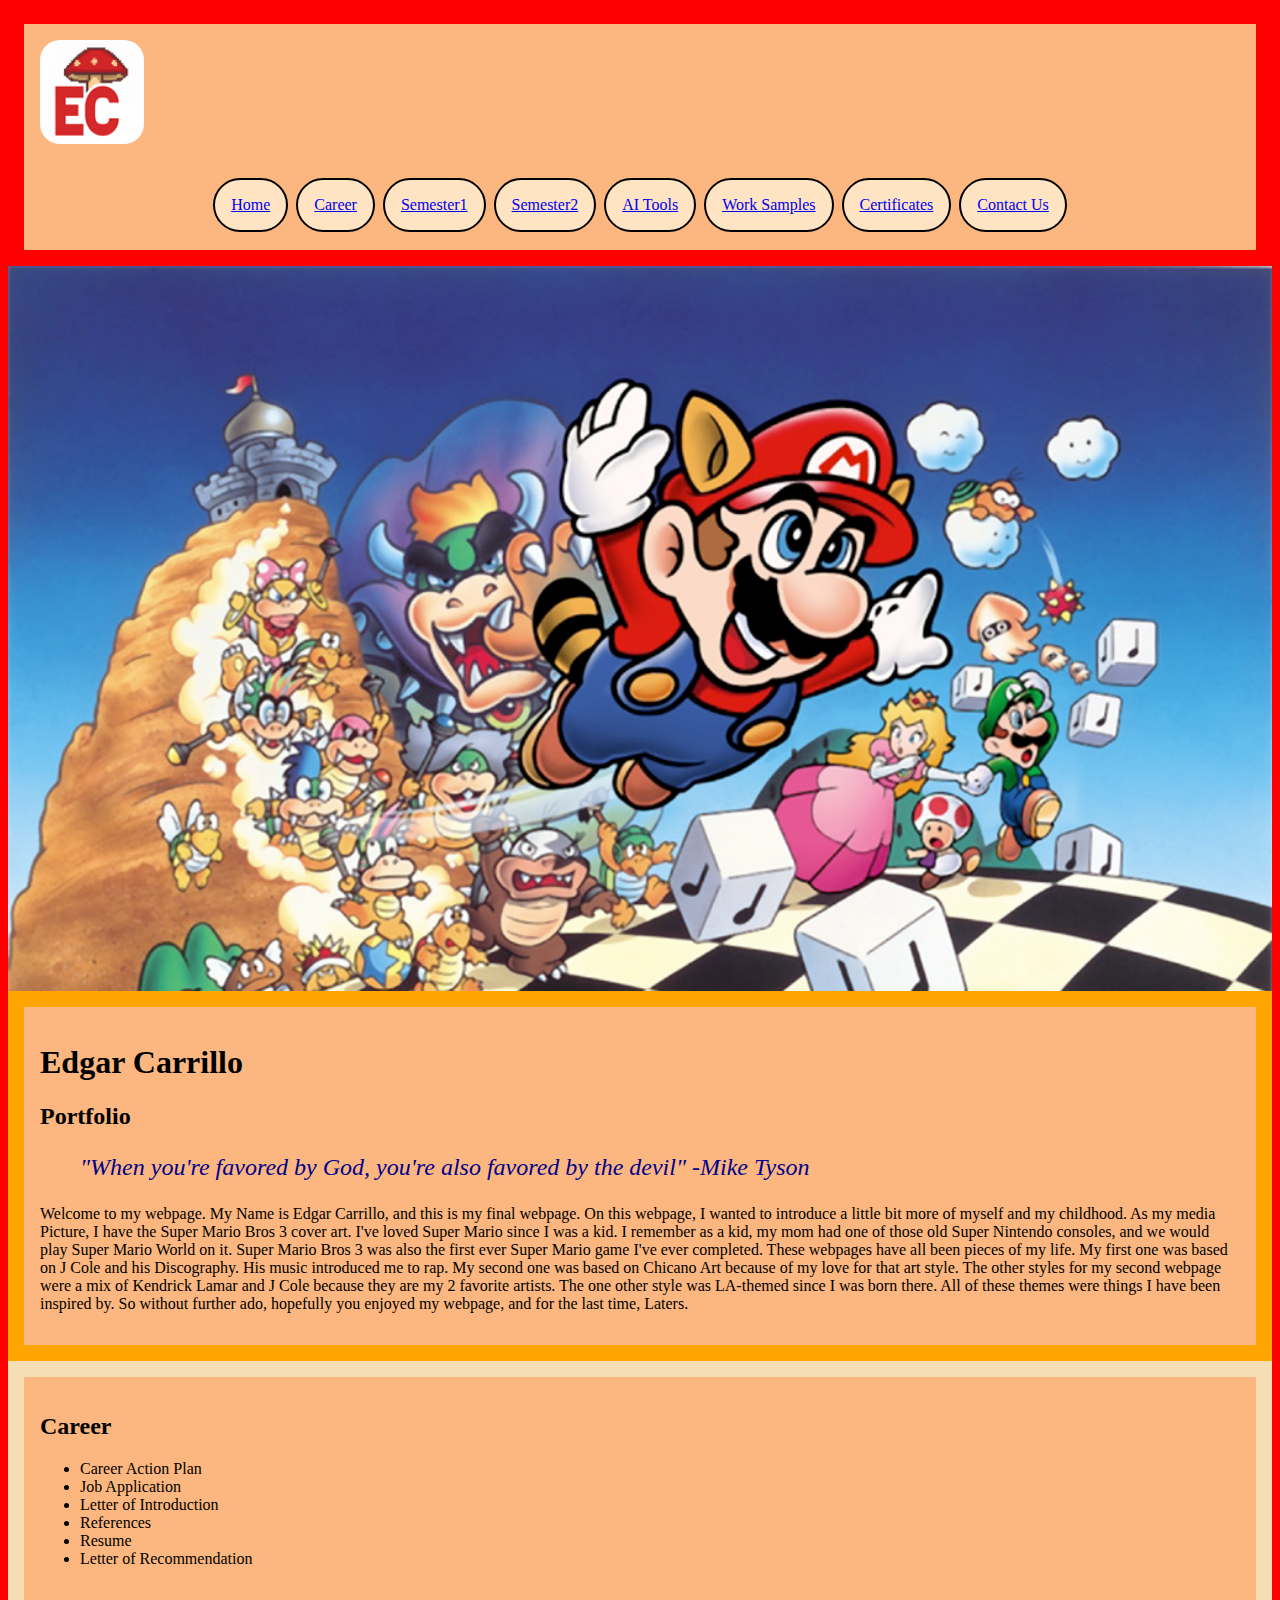
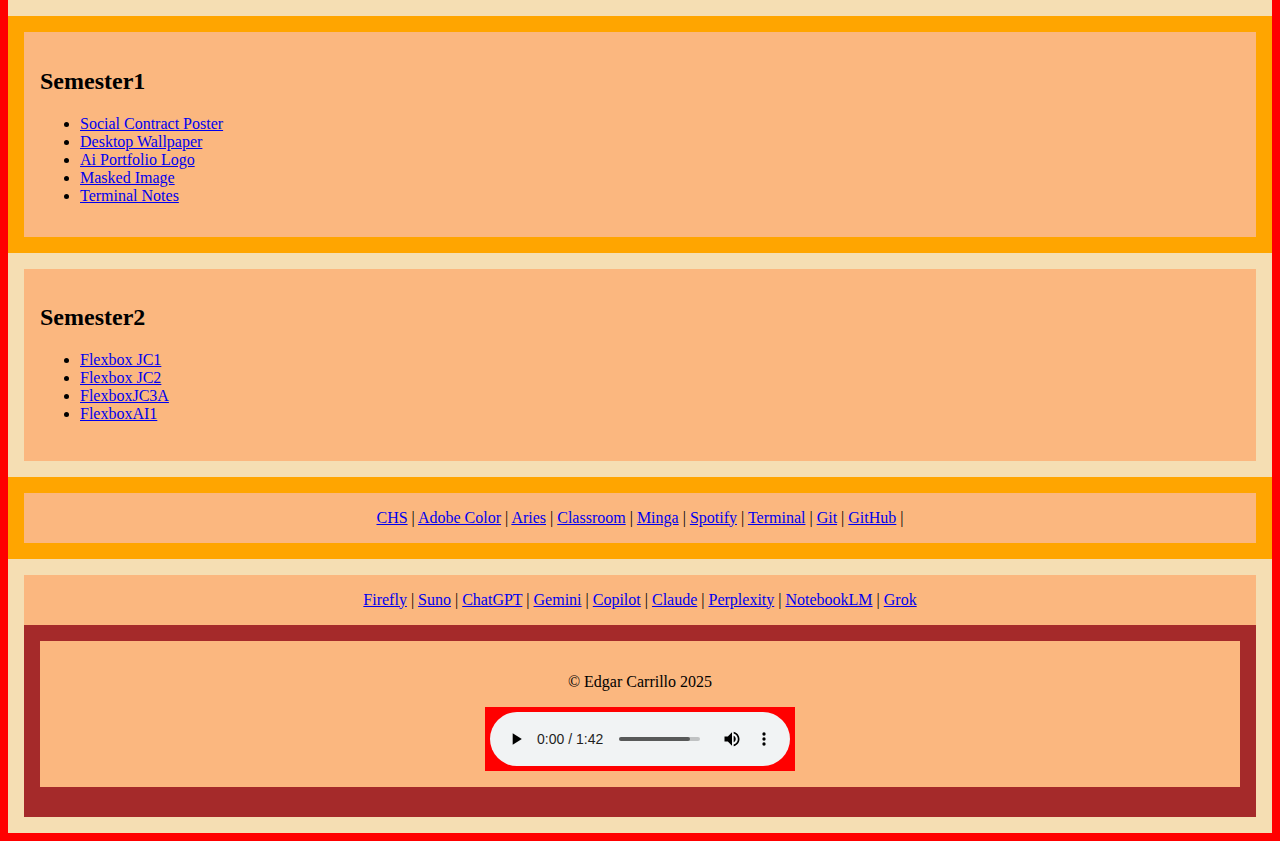
<file: index.html>
<!DOCTYPE html>
<html lang="en">
  <head>
    <meta charset="UTF-8" />
    <meta name="viewport" content="width=device-width, initial-scale=1.0" />
    <title>Edgar Carrillo - Portfolio</title>

    <link rel="stylesheet" href="styles.css" />
  </head>

  <body>
    <!-- Begin Header -->
    <header id="pageheader">
      <div class="container">
        <div id="logo"></div>
        <nav id="topnav">

<ul>

            <li>
              <a href="index.html">Home</a></li>
            <li>
              <a href="#career">Career</a></li>
            <li>
              <a href="#semester1">Semester1</a></li>
            <li>
              <a href="#semester2">Semester2</a></li>
            <li>
              <a href="#aifooter">AI Tools</a></li>
            <li>
              <a href="worksamples.html">Work Samples</a></li>
            <li>
              <a href="certificates.html">Certificates</a></li>
            <li><a href="contactus.html">Contact Us</a></li>
</ul>
        </nav>
      </div>
    </header>
    <!-- End Header -->

    <!-- Begin Media -->
    <section id="media"></section>
    <!-- End Media -->
    
    
    <!-- Begin PageContent -->
    <main id="pagecontent">
      <div class="container">
        <h1>Edgar Carrillo</h1>
        <h2>Portfolio</h2>
						<blockquote>
            "When you're favored by God, you're also favored by the devil" -Mike Tyson </blockquote>
        <p>
          Welcome to my webpage. My Name is Edgar Carrillo, and this is my final webpage. On this webpage, I wanted to introduce a little bit more of myself and my childhood. As my media Picture, I have the Super Mario Bros 3 cover art. I've loved Super Mario since I was a kid. I remember as a kid, my mom had one of those old Super Nintendo consoles, and we would play Super Mario World on it. Super Mario Bros 3 was also the first ever Super Mario game I've ever completed. These webpages have all been pieces of my life. My first one was based on J Cole and his Discography. His music introduced me to rap. My second one was based on Chicano Art because of my love for that art style. The other styles for my second webpage were a mix of Kendrick Lamar and J Cole because they are my 2 favorite artists. The one other style was LA-themed since I was born there. All of these themes were things I have been inspired by. So without further ado, hopefully you enjoyed my webpage, and for the last time, Laters.
</p>
        </div>
      </main>
      <!-- End PageContent -->
      <!-- Begin Career -->
      <section id="career">
        <div class="container">
          <h2>Career</h2>
          <ul>
            <li>Career Action Plan</li>
            <li>Job Application</li>
            <li>Letter of Introduction</li>
            <li>References</li>
            <li>Resume</li>
            <li>Letter of Recommendation</li>
          </ul>
        </div>
      </section>
      <!-- End Career -->
      
    <!-- Begin Semester1 -->
    <section id="semester1">
        <div class="container">
          <h2>Semester1</h2>
          <ul>
            <li><a href="Poster/posterPer4.png">Social Contract Poster</a></li>
            <li><a href="Poster/Background.png">Desktop Wallpaper</a></li>
            <li><a href="Images/logo.png">Ai Portfolio Logo</a></li>
            <li><a href="DEMOS/Masking/Masking assignment.png">Masked Image</a></li>
            <li><a href="https://docs.google.com/document/d/17WVEgwJ2CWo4AeIzqyL0JaqBMtwGIcEZHEkVTnuLhGk/edit?tab=t.0#heading=h.1zlaxgx587tq">Terminal Notes</a></li>
          </ul>
        </div>
      </div>
    </section>
    <!-- End Semester1 -->

    <!-- Begin Semester2 -->     
    <section id="semester2">
      <div class="container">
        <h2>Semester2</h2>
        <ul>
          <li><a href="Demos/Flexbox001/flexbox_justify_content.html">Flexbox JC1</a></li>
          <li><a href="Demos/Flexbox001/flexbox_justify_content_application.html">Flexbox JC2</a></li>
          <li><a href="Demos/FlexboxJC3A/FlexboxJC3A.html">FlexboxJC3A</a></li>
          <li><a href="Demos/Flexbox004/FlexboxAlignItemsLiveDemo/flexbox_align_items_live_demo.html">FlexboxAI1</a></li>
        </ul>
      </div>
    </section>
    <!-- End Semester2 -->

    <!-- Begin PageFooter -->
    <section id="pagefooter">
      <div class="container">
        <nav>
          <a href="https://chs.chusd.org/">CHS</a> |
          <a href="https://color.adobe.com/create/color-wheel">Adobe Color</a> |
          <a href="https://coalingahuron.aeries.net/student/LoginParent.aspx">Aries</a> |
          <a href="https://classroom.google.com">Classroom</a> |
          <a href="https://app.minga.io/home">Minga</a> |
          <a href="https://open.spotify.com">Spotify</a> |
          <a href="Semester1/Edgar Carrillo - The Terminal Notes.pdf">Terminal</a> |
          <a href="GitAndGitHub/git.html">Git</a> |
          <a href="https://github.com/">GitHub</a> |

        </nav>
      </div>
    </section>
    <!-- End PageFooter -->

    <!-- Begin AI Footer -->
    <section id="aifooter">
      <div class="container">
        <nav> 
          <a href="https://www.adobe.com/products/firefly.html">Firefly</a> |
          <a href="https://suno.com/">Suno</a> |
          <a href="https://chatgpt.com/">ChatGPT</a> |
          <a href="https://gemini.google.com/">Gemini</a> |
          <a href="https://copilot.microsoft.com/">Copilot</a> |
          <a href="https://claude.ai/login?returnTo=%2F%3F">Claude</a> | 
          <a href="https://www.perplexity.ai/">Perplexity</a> |
          <a href="https://notebooklm.google/">NotebookLM</a> |
          <a href="https://grok.com/">Grok</a>
        </nav>
      </div>
    <!-- End AI Footer -->
    
    <!-- Begin SubFooter -->
    <section id="subfooter">
      <div class="container">
        <p>&copy; Edgar Carrillo 2025</p>
        <audio src="Audio/Coding in 308.mp3" controls loop></audio>
      </div>
    </section>
    <!-- End SubFooter -->
  </body>
</html>
</file>
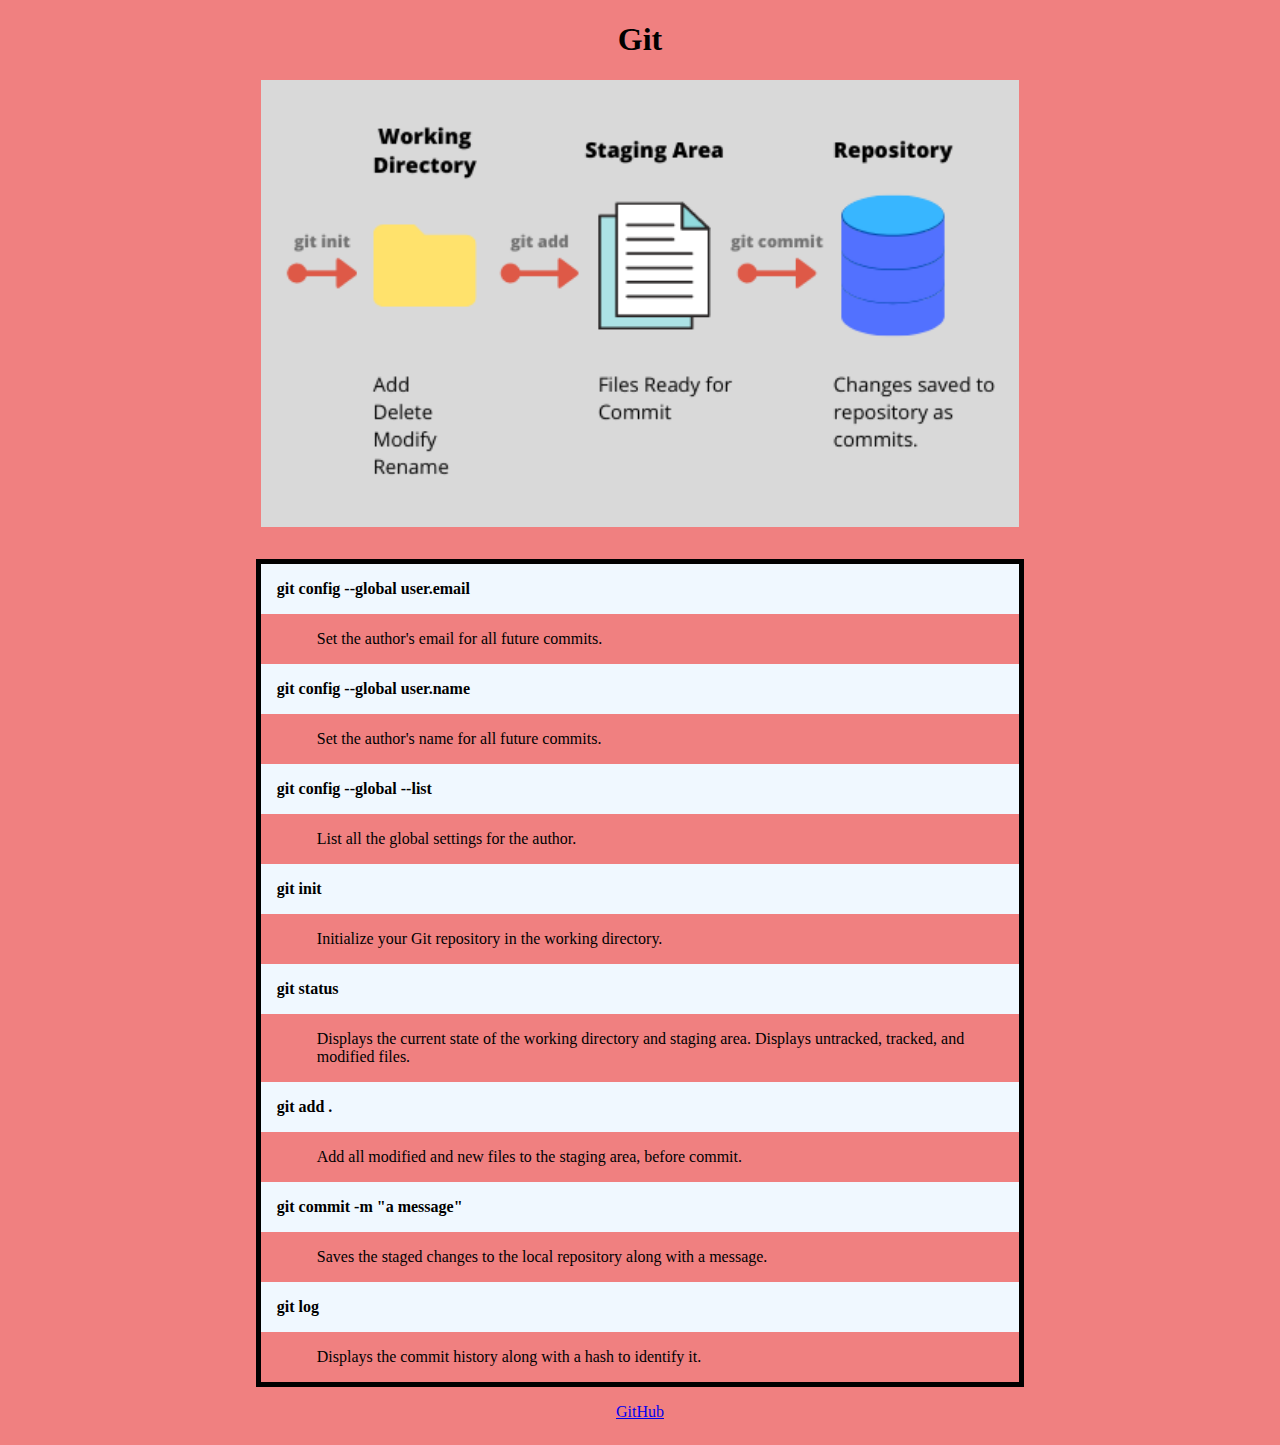
<file: GitAndGitHub/git.html>
<!DOCTYPE html>
<html lang="en">
  <head>
    <meta charset="UTF-8" />
    <meta name="viewport" content="width=device-width, initial-scale=1.0" />
    <title>Git Introduction</title>
    <link rel="stylesheet" href="styles.css" />
  </head>

  <body>
    <h1>Git</h1>

    <img src="Images/gitcomponents.png" alt="Git Components" />

    <dl>
      <dt>git config --global user.email</dt>
      <dd>Set the author's email for all future commits.</dd>

      <dt>git config --global user.name</dt>
      <dd>Set the author's name for all future commits.</dd>

      <dt>git config --global --list</dt>
      <dd>List all the global settings for the author.</dd>

      <dt>git init</dt>
      <dd>Initialize your Git repository in the working directory.</dd>

      <dt>git status</dt>
      <dd>
        Displays the current state of the working directory and staging area.
        Displays untracked, tracked, and modified files.
      </dd>

      <dt>git add .</dt>
      <dd>
        Add all modified and new files to the staging area, before commit.
      </dd>

      <dt>git commit -m "a message"</dt>
      <dd>
        Saves the staged changes to the local repository along with a message.
      </dd>

      <dt>git log</dt>
      <dd>Displays the commit history along with a hash to identify it.</dd>
    </dl>

    <a href="github.html">GitHub</a>
  </body>
</html>
</file>
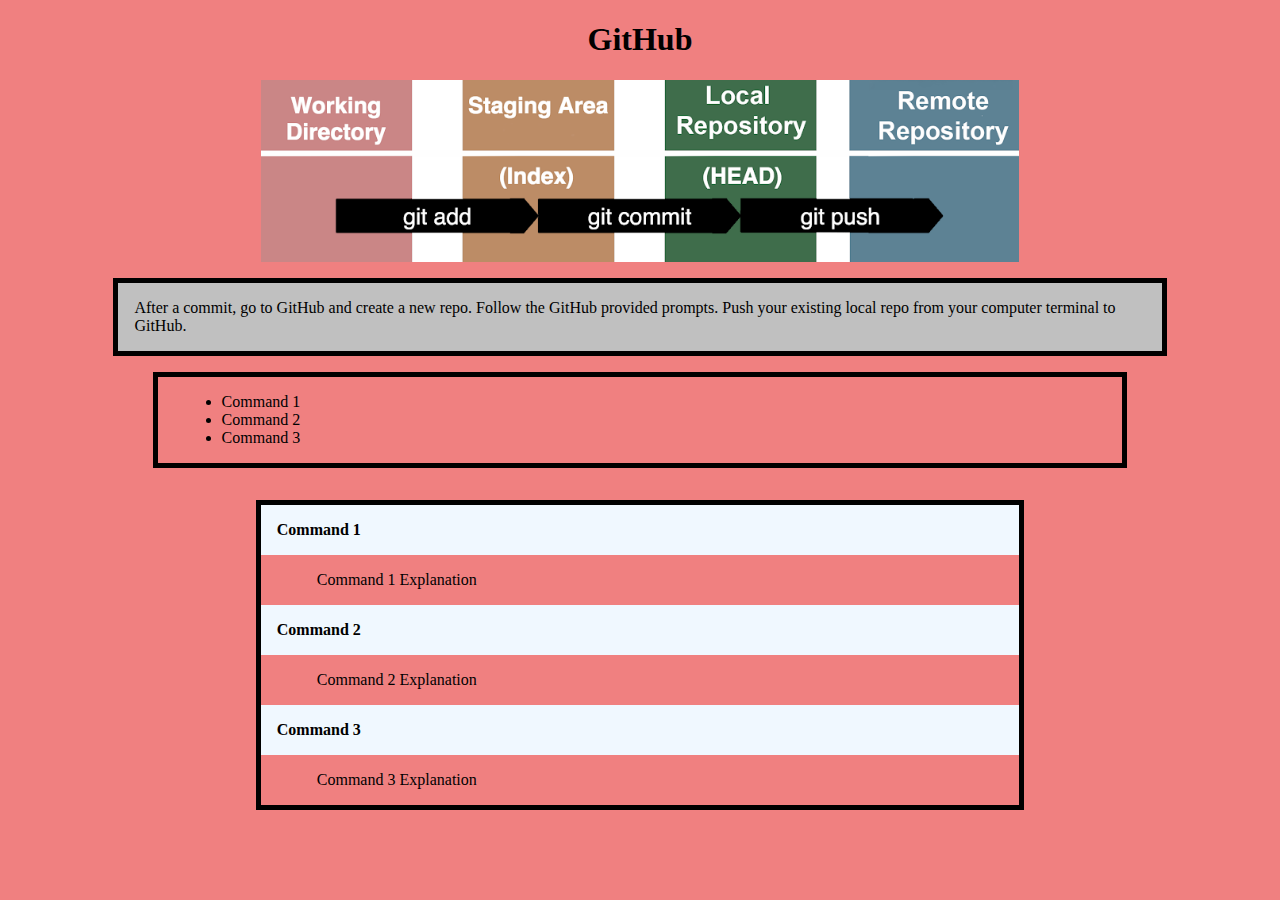
<file: GitAndGitHub/github.html>
<!DOCTYPE html>
<html lang="en">
  <head>
    <meta charset="UTF-8" />
    <meta name="viewport" content="width=device-width, initial-scale=1.0" />
    <title>GitHub</title>
    <link rel="stylesheet" href="styles.css" />
  </head>

  <body>
    <h1>GitHub</h1>
    <img src="Images/gitlocalremoteworkflow.png" alt="GitHub" />

    <p>
      After a commit, go to GitHub and create a new repo. Follow the GitHub
      provided prompts. Push your existing local repo from your computer
      terminal to GitHub.
    </p>

    <ul>
      <li>Command 1</li>
      <li>Command 2</li>
      <li>Command 3</li>
    </ul>

    <dl>
      <dt>Command 1</dt>
      <dd>Command 1 Explanation</dd>
      <dt>Command 2</dt>
      <dd>Command 2 Explanation</dd>
      <dt>Command 3</dt>
      <dd>Command 3 Explanation</dd>
    </dl>
  </body>
</html>
</file>
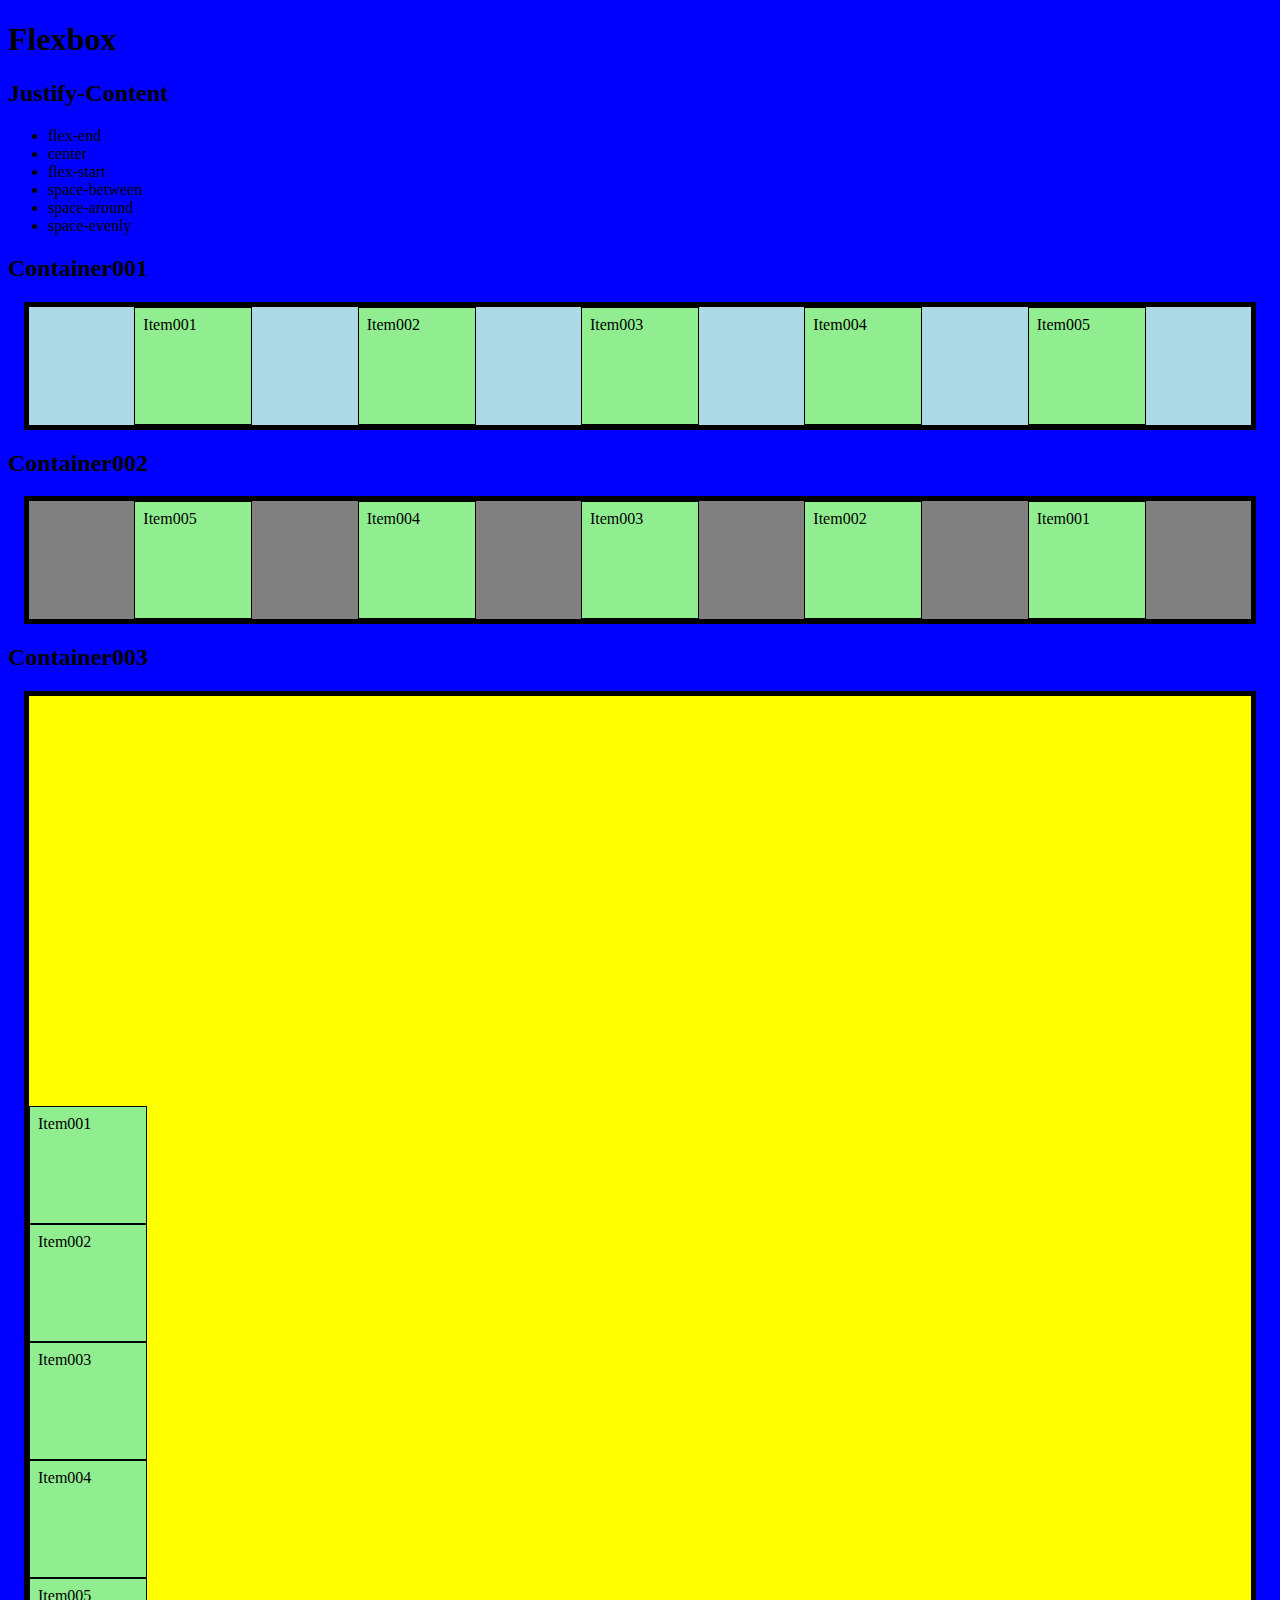
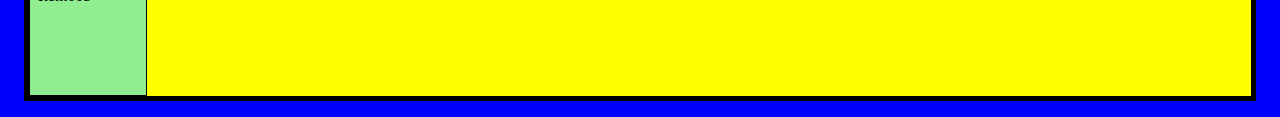
<file: DEMOS/Flexbox001/flexbox_justify_content.html>
<!DOCTYPE html>
<html lang="en">
  <head>
    <meta charset="UTF-8" />
    <meta name="viewport" content="width=device-width, initial-scale=1.0" />
    <title>Flexbox Justify-Content</title>

    <style>
      body {
        background-color: blue;
      }
      #container001 {
        border: 5px solid black;
        background-color: lightblue;
        margin: 1rem;
        display: flex;
        justify-content: flex-end;
        justify-content: center;
        justify-content: flex-start;
        justify-content: space-between;
        justify-content: space-around;
        justify-content: space-evenly;
      }
      #container002 {
        border: 5px solid black;
        background-color: gray;
        margin: 1rem;
        display: flex;
        flex-direction: row-reverse;
        justify-content: space-evenly;
      }
      #container003 {
        border: 5px solid black;
        background-color: yellow;
        margin: 1rem;
        height: 1000px;
        flex-direction: column;
        display: flex;
        justify-content: space-evenly;
        justify-content: flex-end;
      }
      .box {
        border: 1px solid black;
        background-color: lightgreen;
        width: 100px;
        height: 100px;
        padding: 0.5rem;
      }
    </style>
  </head>

  <body>
    <h1>Flexbox</h1>
    <h2>Justify-Content</h2>
    <ul>
      <li>flex-end</li>
      <li>center</li>
      <li>flex-start</li>
      <li>space-between</li>
      <li>space-around</li>
      <li>space-evenly</li>
    </ul>

    <h2>Container001</h2>
    <div id="container001">
      <div class="box">Item001</div>
      <div class="box">Item002</div>
      <div class="box">Item003</div>
      <div class="box">Item004</div>
      <div class="box">Item005</div>
    </div>
    <h2>Container002</h2>
    <div id="container002">
      <div class="box">Item001</div>
      <div class="box">Item002</div>
      <div class="box">Item003</div>
      <div class="box">Item004</div>
      <div class="box">Item005</div>
    </div>
    <h2>Container003</h2>
    <div id="container003">
      <div class="box">Item001</div>
      <div class="box">Item002</div>
      <div class="box">Item003</div>
      <div class="box">Item004</div>
      <div class="box">Item005</div>
    </div>
  </body>
</html>
</file>
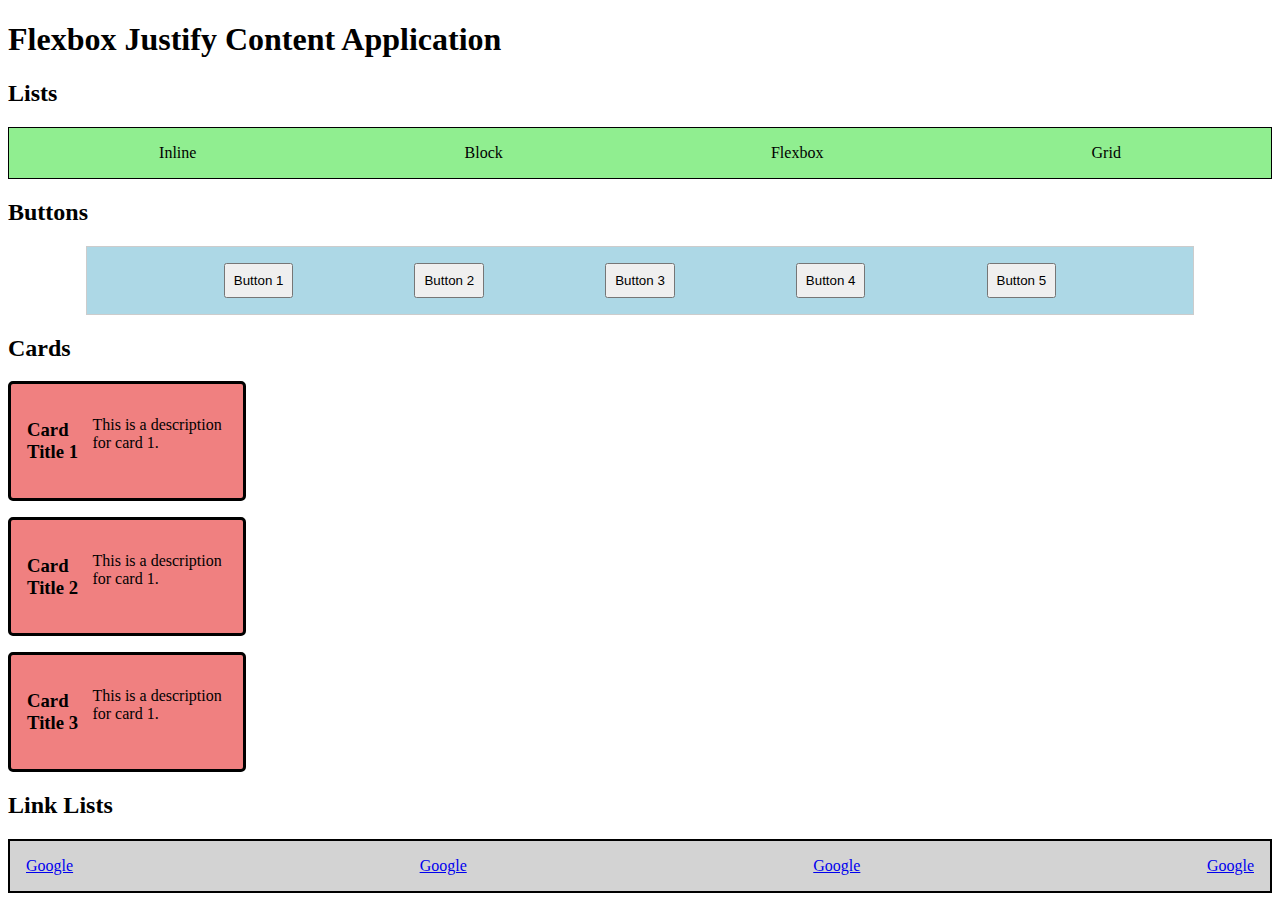
<file: DEMOS/Flexbox001/flexbox_justify_content_application.html>
<!doctype html>
<html lang="en">
  <head>
    <meta charset="UTF-8" />
    <meta name="viewport" content="width=device-width, initial-scale=1.0" />
    <title>Flexbox Justify Content Application</title>
    <style>
      /* ul#list {
            border: 1px solid black;
            padding: 1rem;
            display: flex;
            justify-content: space-evenly;
            list-style-type: none;
            width: 50%;
            margin: auto;
        } */
    </style>

    <style>
      button {
        padding: 0.5rem;
      }

      .card {
        border: 1px solid #ccc;
        width: 200px;
        padding: 1rem;
        margin-bottom: 1rem;
        border-radius: 5px;
      }
    </style>

    <style>
      #buttons {
        border: 1px solid #ccc;
        padding: 1rem;
        background-color: lightblue;
        width: 85%;
        margin: auto;
        display: flex;
        justify-content: space-evenly;
      }
      #list {
        background-color: lightgreen;
        border: 1px solid black;
        list-style-type: none;
        padding: 1rem;
        display: flex;
        justify-content: space-around;
      }
      .card {
        background-color: lightcoral;
        border: 3px solid black;
        list-style-type: none;
        padding: 1rem;
        display: flex;
        justify-content: space-around;
      }
      #linklist {
        border: 2px solid black;
        background-color: lightgray;
        list-style-type: none;
        padding: 1rem;
        display: flex;
        justify-content: space-between;
      }
    </style>
  </head>

  <body>
    <h1>Flexbox Justify Content Application</h1>

    <h2>Lists</h2>
    <ul id="list">
      <li>Inline</li>
      <li>Block</li>
      <li>Flexbox</li>
      <li>Grid</li>
    </ul>

    <h2>Buttons</h2>
    <div id="buttons">
      <button type="button">Button 1</button>
      <button type="button">Button 2</button>
      <button type="button">Button 3</button>
      <button type="button">Button 4</button>
      <button type="button">Button 5</button>
    </div>

    <h2>Cards</h2>
    <div class="card">
      <h3>Card Title 1</h3>
      <p>This is a description for card 1.</p>
    </div>
    <div class="card">
      <h3>Card Title 2</h3>
      <p>This is a description for card 1.</p>
    </div>
    <div class="card">
      <h3>Card Title 3</h3>
      <p>This is a description for card 1.</p>
    </div>

    <h2>Link Lists</h2>
    <ul id="linklist">
      <li><a href="https://google.com/">Google</a></li>
      <li><a href="https://google.com/">Google</a></li>
      <li><a href="https://google.com/">Google</a></li>
      <li><a href="https://google.com/">Google</a></li>
    </ul>
  </body>
</html>
</file>
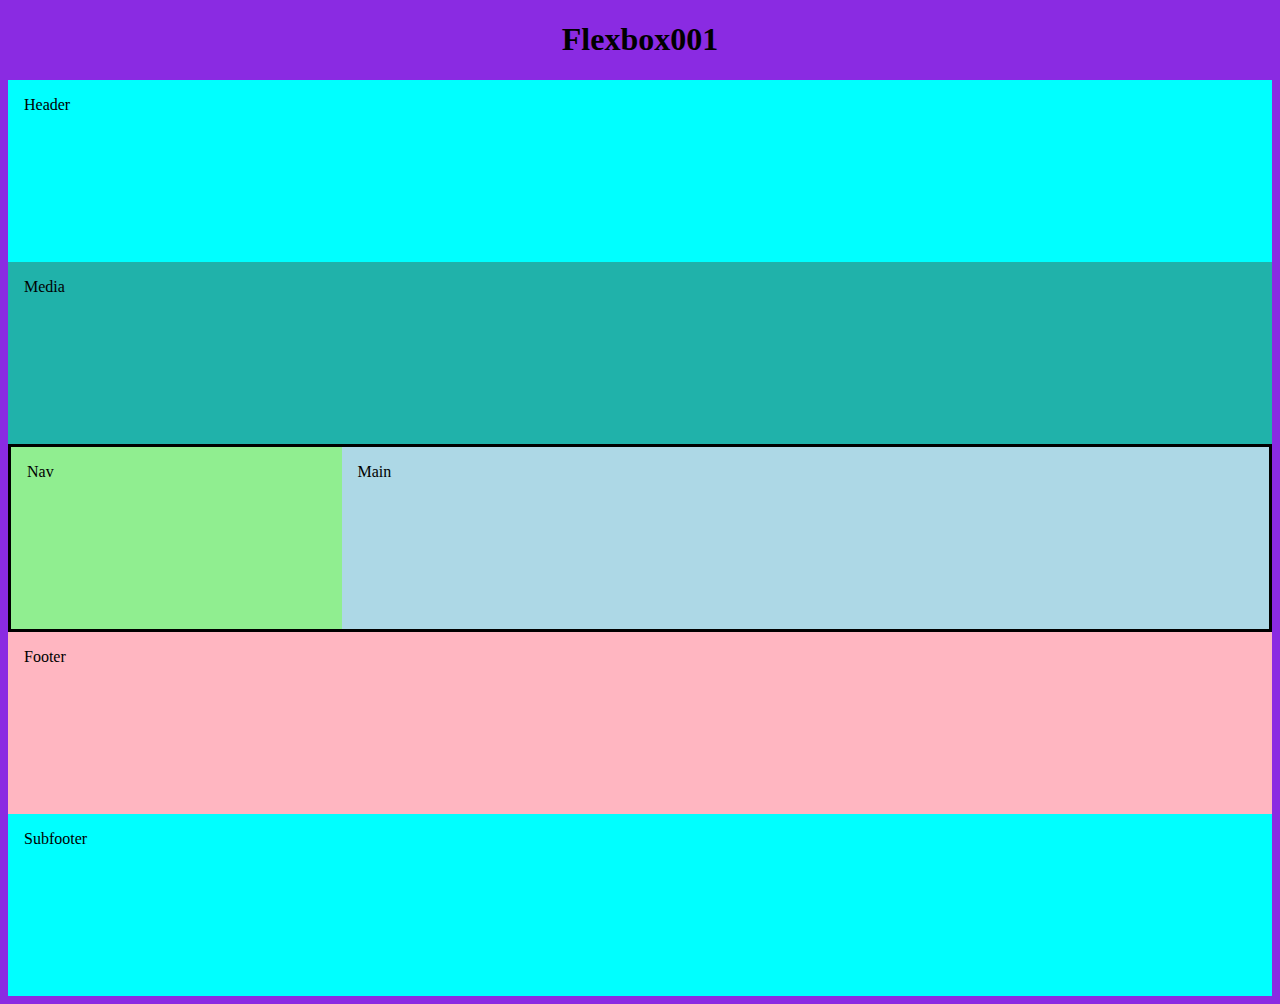
<file: DEMOS/Flexbox001/Flexbox_layout_review.html>
<!DOCTYPE html>
<html lang="en">
  <head>
    <meta charset="UTF-8" />
    <meta name="viewport" content="width=device-width, initial-scale=1.0" />
    <title>Flexbox001</title>

    <style>
      body {
        background-color: coral;
      }

      h1 {
        text-align: center;
      }

      header {
        min-height: 150px;
        padding: 16px;
        background-color: aqua;
      }

      nav {
        min-height: 150px;
        padding: 16px;
        background-color: lightgreen;
      }

      div#media {
        min-height: 150px;
        padding: 16px;
        background-color: lightseagreen;
      }

      main {
        min-height: 150px;
        padding: 16px;
        background-color: lightblue;
      }

      footer {
        min-height: 150px;
        padding: 16px;
        background-color: lightpink;
      }

      footer#subfooter {
        min-height: 150px;
        padding: 16px;
        background-color: aqua;
      }

      @media screen and (min-width: 800px) {
        body {
          background-color: blueviolet;
        }
        #fb001 {
          border: 3px solid black;
          display: flex;
        }
        nav {
          /* flex-basis: 30%; */
          flex: 1;
        }
        main {
          /* flex-basis: 70%; */
          flex: 3;
        }
      }
    </style>
  </head>

  <body>
    <h1>Flexbox001</h1>
    <header>Header</header>
    <div id="media">Media</div>

    <div id="fb001">
      <nav>Nav</nav>
      <main>Main</main>
    </div>
    <footer>Footer</footer>
    <footer id="subfooter">Subfooter</footer>
  </body>
</html>
</file>
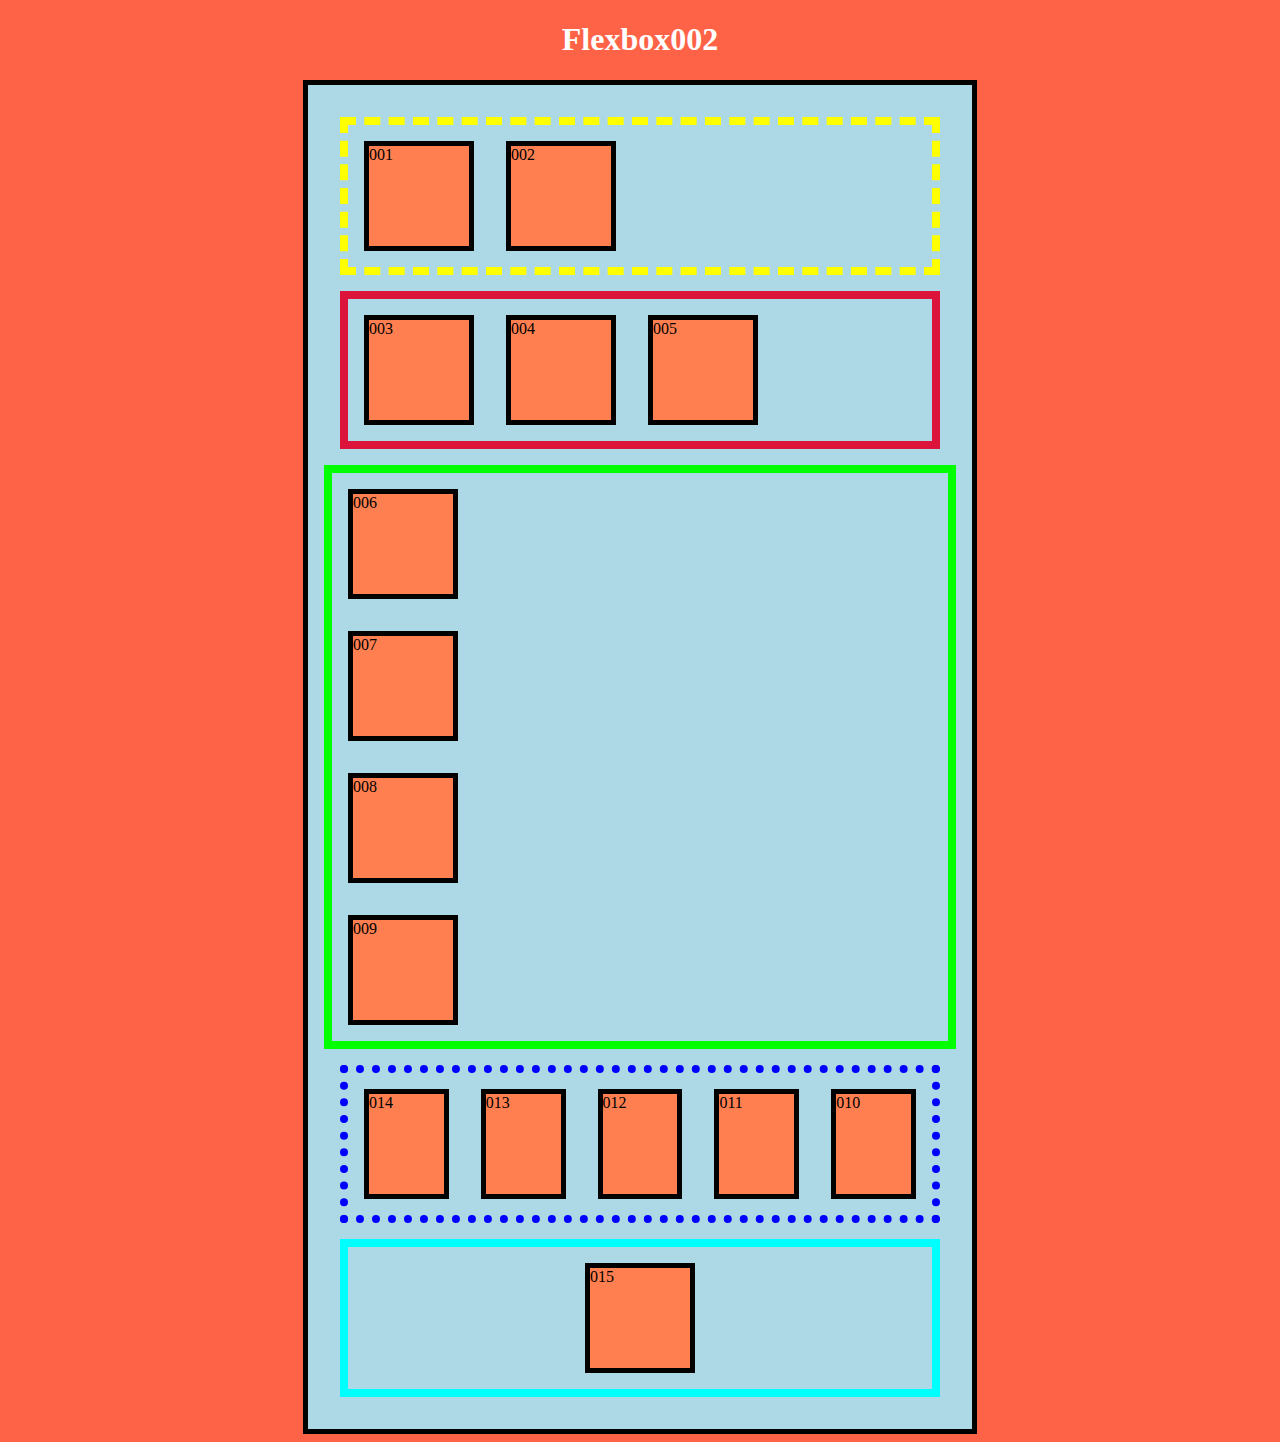
<file: DEMOS/Flexbox002/Flexbox002.html>
<!doctype html>
<html lang="en">
  <head>
    <meta charset="UTF-8" />
    <meta name="viewport" content="width=device-width, initial-scale=1.0" />
    <title>Flexbox002</title>
    <style>
      body {
        background-color: tomato;
      }

      h1 {
        color: white;
        text-align: center;
      }

      #wrapper {
        border: 5px solid black;
        background-color: lightblue;
        width: 50%;
        min-width: 600px;
        margin: auto;
        padding: 1rem;
      }

      .box {
        height: 100px;
        width: 100px;
        background-color: coral;
        border: 5px solid black;
        margin: 1rem;
      }

      #fb001 {
        border: 8px dashed yellow;
        margin: 1rem;
        display: flex;
      }

      #fb002 {
        border: 8px solid crimson;
        margin: 1rem;
        display: flex;
      }

      #fb003 {
        border: 8px solid lime;
        display: flex;
        flex-direction: column;
      }

      #fb004 {
        border: 8px dotted blue;
        margin: 1rem;
        display: flex;
        flex-direction: row-reverse;
      }

      #fb005 {
        border: 8px solid aqua;
        margin: 1rem;
        display: flex;
        justify-content: center;
      }
    </style>
  </head>

  <body>
    <h1>Flexbox002</h1>
    <div id="wrapper">
      <div id="fb001">
        <div class="box">001</div>
        <div class="box">002</div>
      </div>

      <div id="fb002">
        <div class="box">003</div>
        <div class="box">004</div>
        <div class="box">005</div>
      </div>
      <div id="fb003">
        <div class="box">006</div>
        <div class="box">007</div>
        <div class="box">008</div>
        <div class="box">009</div>
      </div>

      <div id="fb004">
        <div class="box">010</div>
        <div class="box">011</div>
        <div class="box">012</div>
        <div class="box">013</div>
        <div class="box">014</div>
      </div>

      <div id="fb005">
        <div class="box">015</div>
      </div>
    </div>
  </body>
</html>
</file>
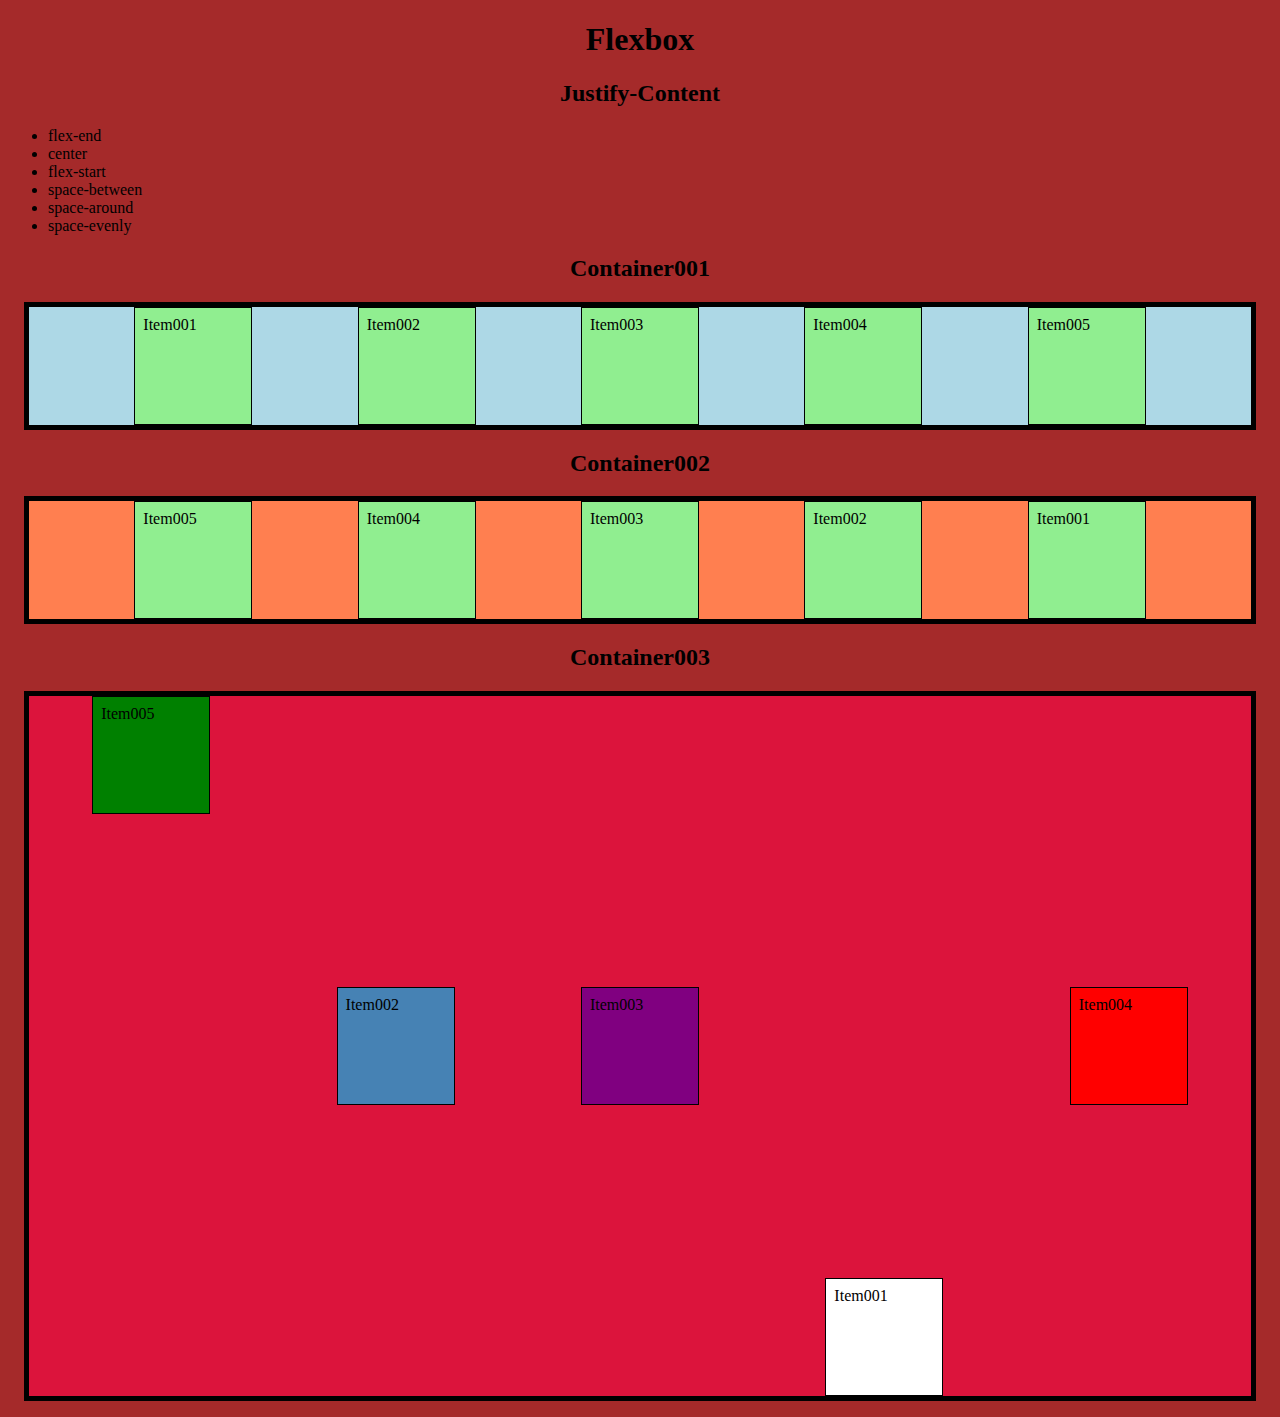
<file: DEMOS/Flexbox005/flexbox_align_self_order.html>
<!doctype html>
<html lang="en">
  <head>
    <meta charset="UTF-8" />
    <meta name="viewport" content="width=device-width, initial-scale=1.0" />
    <title>Flexbox Justify-Content</title>
    <style>
      h1,
      h2 {
        text-align: center;
      }

      #container001 {
        border: 5px solid black;
        background-color: lightblue;
        margin: 1rem;
        display: flex;
        justify-content: flex-end;
        justify-content: center;
        justify-content: flex-start;
        justify-content: space-between;
        justify-content: space-around;
        justify-content: space-evenly;
      }

      #container002 {
        border: 5px solid black;
        background-color: coral;
        margin: 1rem;
        display: flex;
        flex-direction: row-reverse;
        justify-content: space-evenly;
      }

      #container003 {
        border: 5px solid black;
        background-color: crimson;
        margin: 1rem;
        display: flex;
        flex-direction: row;
        justify-content: space-around;
        height: 700px;
        align-items: center;
      }

      #one {
        background-color: #fff;
        order: 1;
        align-self: flex-end;
      }
      #two {
        background-color: steelblue;
        order: 0;
      }
      #three {
        background-color: purple;
        order: 0;
      }
      #four {
        background-color: red;
        order: 2;
      }
      #five {
        background-color: green;
        order: -1;
        align-self: flex-start;
      }

      .box {
        border: 1px solid black;
        background-color: lightgreen;
        width: 100px;
        height: 100px;
        padding: 0.5rem;
      }

      @media screen and (min-width: 800px) {
        body {
          background-color: lightslategrey;
        }
      }

      @media screen and (min-width: 1000px) {
        body {
          background-color: brown;
        }
      }
    </style>
  </head>

  <body>
    <h1>Flexbox</h1>
    <h2>Justify-Content</h2>
    <ul>
      <li>flex-end</li>
      <li>center</li>
      <li>flex-start</li>
      <li>space-between</li>
      <li>space-around</li>
      <li>space-evenly</li>
    </ul>

    <h2>Container001</h2>
    <div id="container001">
      <div class="box">Item001</div>
      <div class="box">Item002</div>
      <div class="box">Item003</div>
      <div class="box">Item004</div>
      <div class="box">Item005</div>
    </div>
    <h2>Container002</h2>
    <div id="container002">
      <div class="box">Item001</div>
      <div class="box">Item002</div>
      <div class="box">Item003</div>
      <div class="box">Item004</div>
      <div class="box">Item005</div>
    </div>
    <h2>Container003</h2>
    <div id="container003">
      <div class="box" id="one">Item001</div>
      <div class="box" id="two">Item002</div>
      <div class="box" id="three">Item003</div>
      <div class="box" id="four">Item004</div>
      <div class="box" id="five">Item005</div>
    </div>
  </body>
</html>
</file>
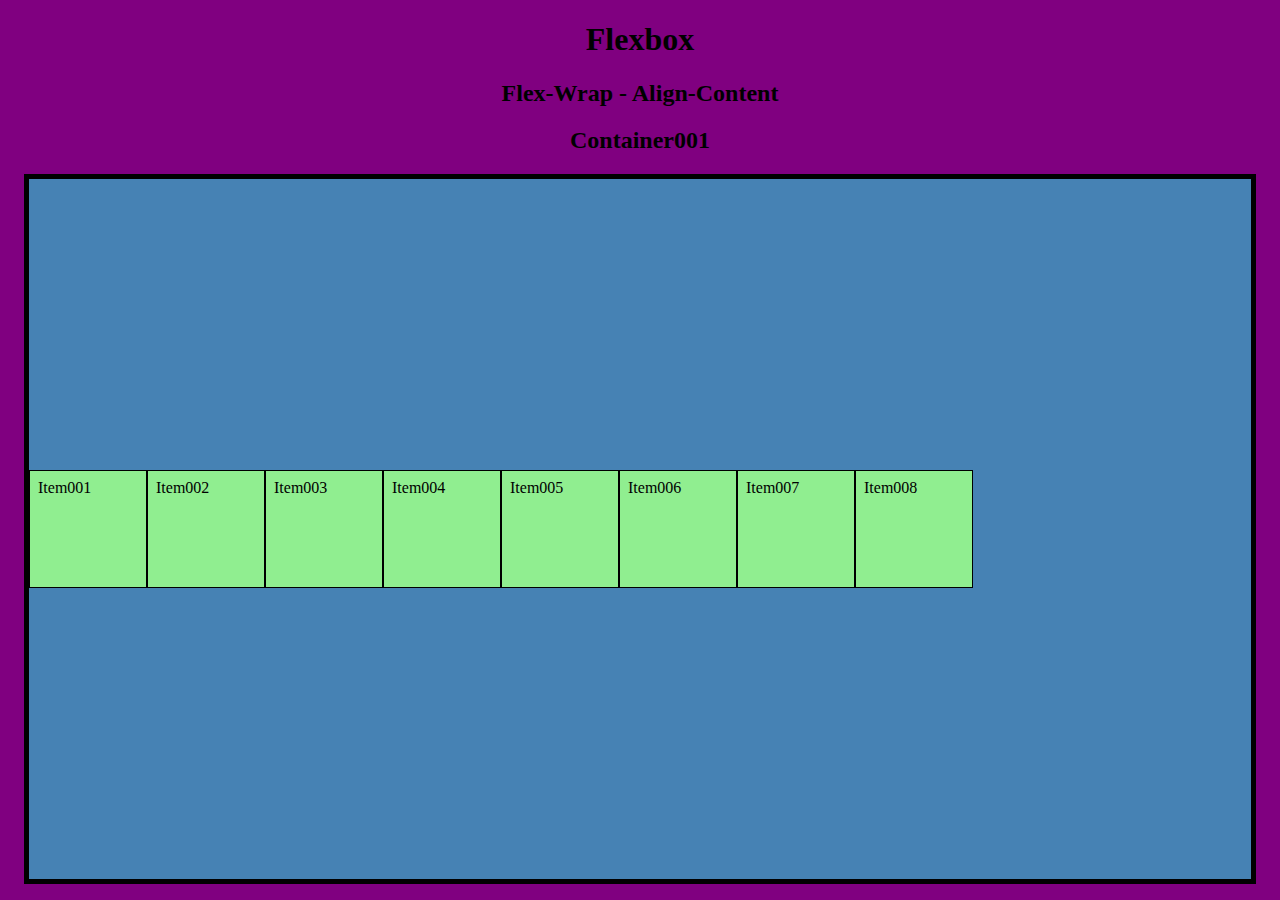
<file: DEMOS/Flexbox006/flexboxwac.html>
<!doctype html>
<html lang="en">
  <head>
    <meta charset="UTF-8" />
    <meta name="viewport" content="width=device-width, initial-scale=1.0" />
    <title>Flexbox Wrap - Align-Content</title>
    <style>
      h1,
      h2 {
        text-align: center;
      }

      #container001 {
        border: 5px solid black;
        background-color: steelblue;
        margin: 1rem;
        display: flex;
        flex-wrap: wrap-reverse;
        align-content: center;
        height: 700px;
      }

      .box {
        border: 1px solid black;
        background-color: lightgreen;
        min-width: 100px;
        height: 100px;
        padding: 0.5rem;
      }

      @media screen and (min-width: 800px) {
        body {
          background-color: lightslategrey;
        }
      }

      @media screen and (min-width: 1000px) {
        body {
          background-color: purple;
        }
      }
    </style>
  </head>

  <body>
    <h1>Flexbox</h1>
    <h2>Flex-Wrap - Align-Content</h2>

    <h2>Container001</h2>
    <div id="container001">
      <div class="box">Item001</div>
      <div class="box">Item002</div>
      <div class="box">Item003</div>
      <div class="box">Item004</div>
      <div class="box">Item005</div>
      <div class="box">Item006</div>
      <div class="box">Item007</div>
      <div class="box">Item008</div>
    </div>
  </body>
</html>
</file>
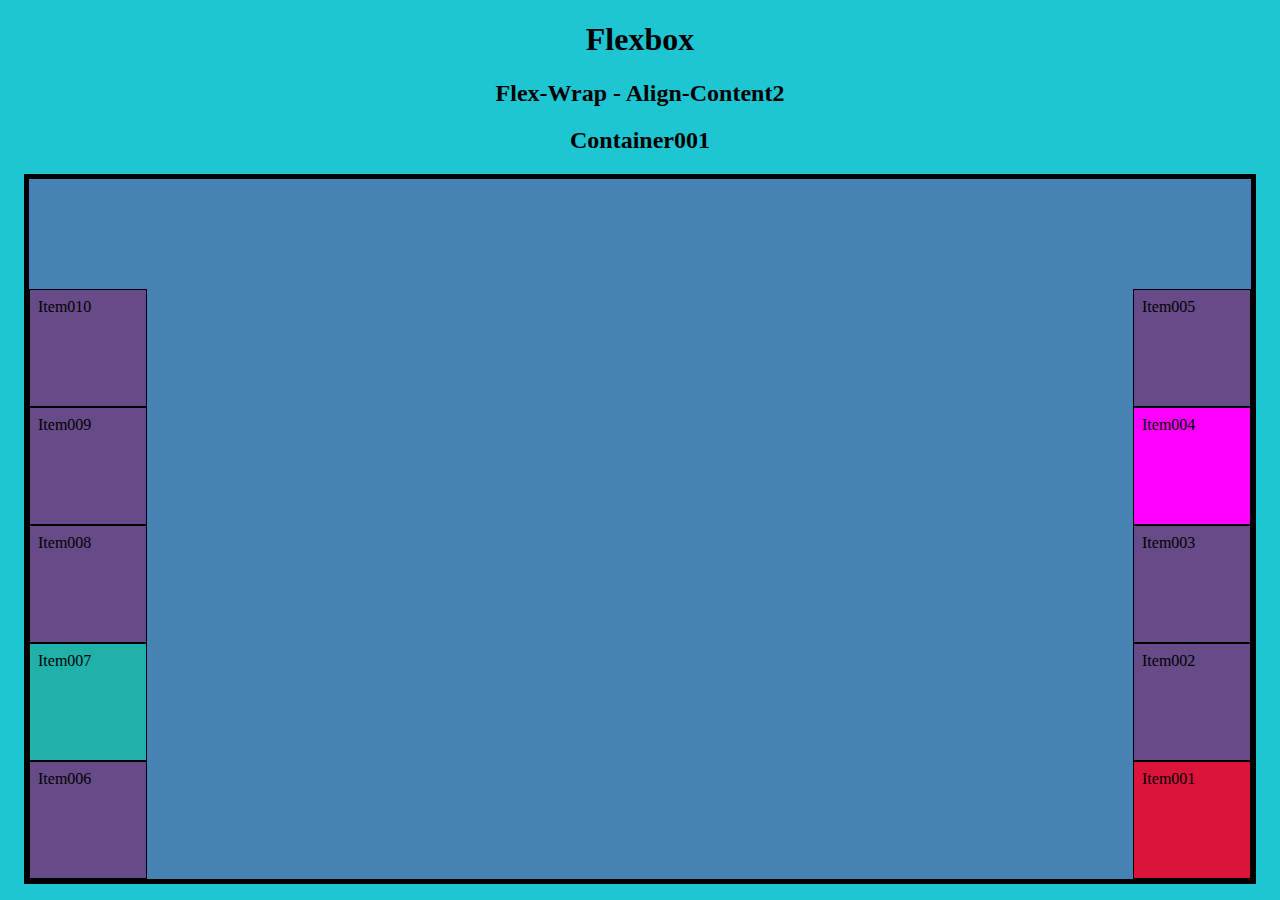
<file: DEMOS/Flexbox006/flexboxwac2.html>
<!doctype html>
<html lang="en">
  <head>
    <meta charset="UTF-8" />
    <meta name="viewport" content="width=device-width, initial-scale=1.0" />
    <title>Flexbox Wrap - Align-Content2</title>
    <style>
      h1,
      h2 {
        text-align: center;
      }

      #container001 {
        border: 5px solid black;
        background-color: steelblue;
        margin: 1rem;
        display: flex;
        flex-direction: column-reverse;
        flex-wrap: wrap-reverse;
        align-content: space-between;
        height: 700px;
      }

      .box {
        border: 1px solid black;
        background-color: rgb(103, 74, 136);
        width: 100px;
        height: 100px;
        padding: 0.5rem;
      }

      #one {
        background-color: crimson;
      }

      #four {
        background-color: magenta;
      }

      #seven {
        background-color: lightseagreen;
      }

      @media screen and (min-width: 800px) {
        body {
          background-color: rgb(15, 77, 139);
        }
      }

      @media screen and (min-width: 1000px) {
        body {
          background-color: rgb(29, 198, 210);
        }
      }
    </style>
  </head>

  <body>
    <h1>Flexbox</h1>
    <h2>Flex-Wrap - Align-Content2</h2>

    <h2>Container001</h2>
    <div id="container001">
      <div class="box" id="one">Item001</div>
      <div class="box">Item002</div>
      <div class="box">Item003</div>
      <div class="box" id="four">Item004</div>
      <div class="box">Item005</div>
      <div class="box">Item006</div>
      <div class="box" id="seven">Item007</div>
      <div class="box">Item008</div>
      <div class="box">Item009</div>
      <div class="box">Item010</div>
    </div>
  </body>
</html>
</file>
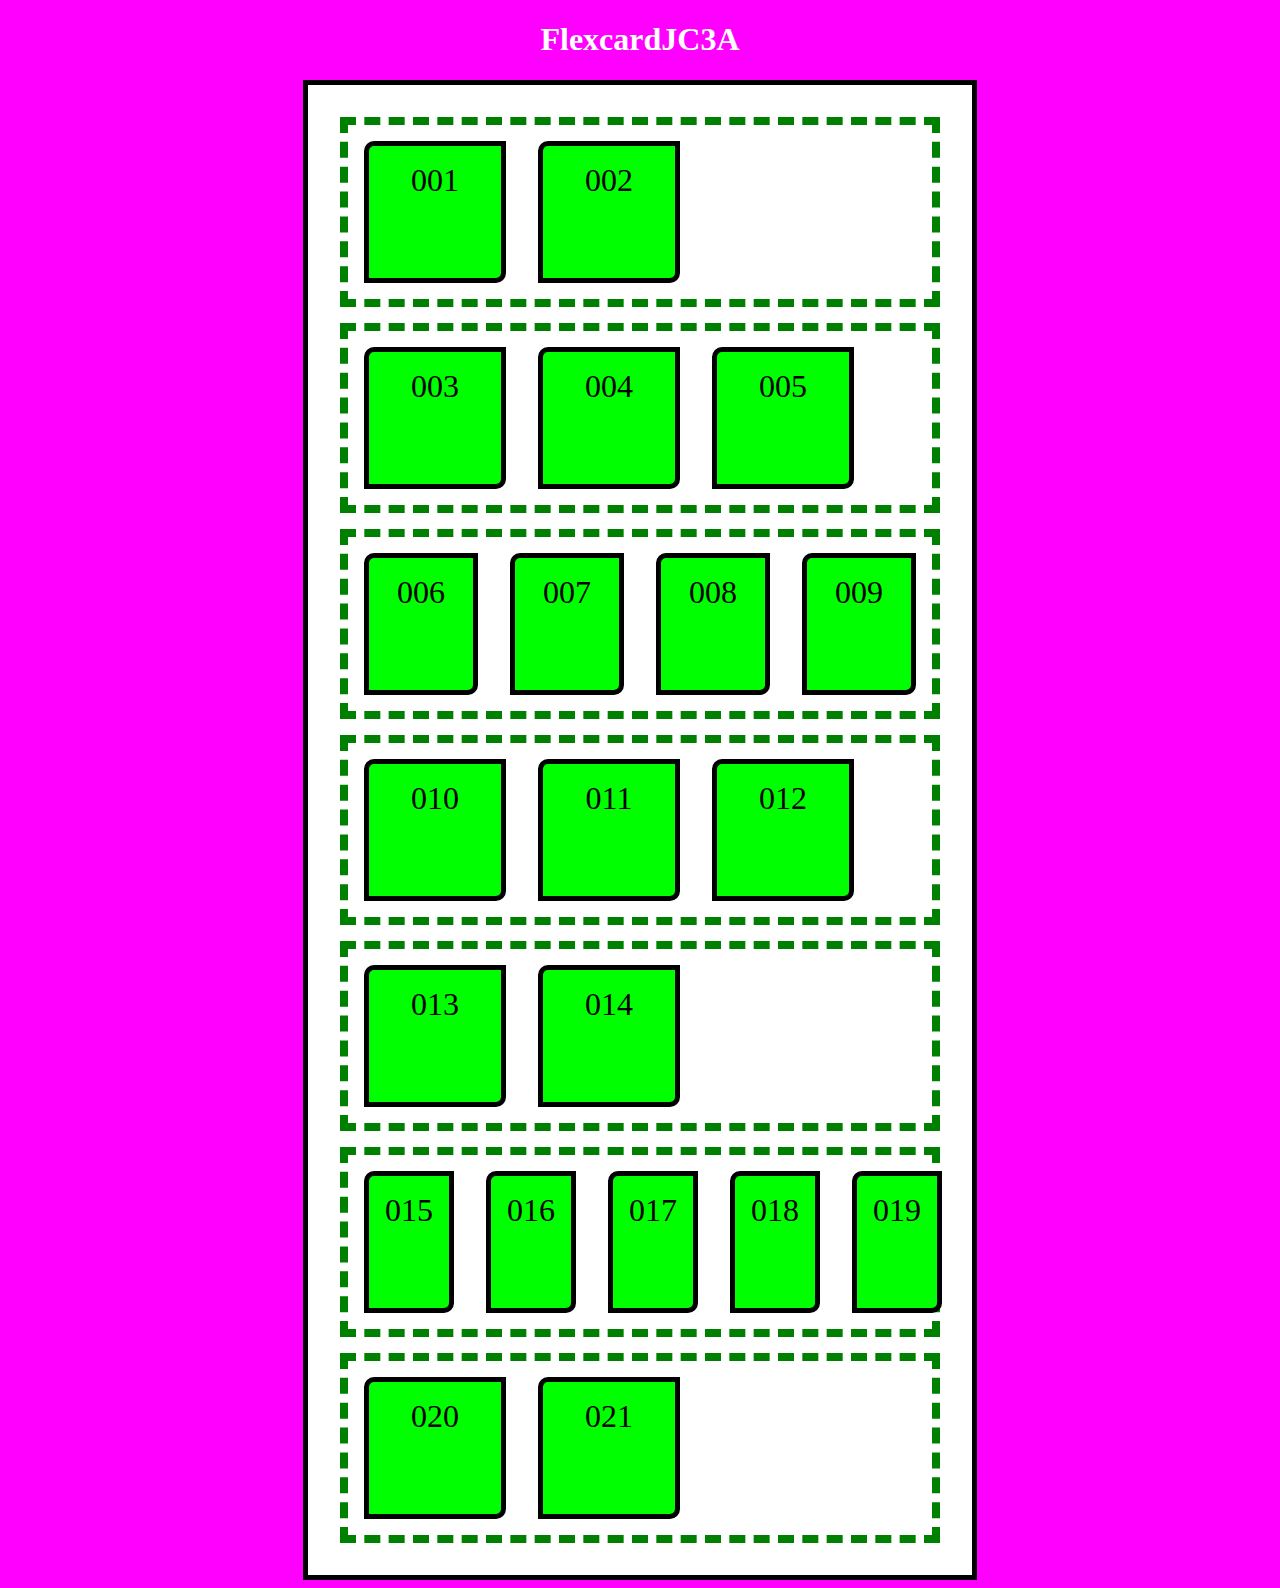
<file: DEMOS/FlexboxJC3A/FlexboxJC3A.html>
<!doctype html>
<html lang="en">
  <head>
    <meta charset="UTF-8" />
    <meta name="viewport" content="width=device-width, initial-scale=1.0" />
    <title>FlexcardJC3A</title>
    <style>
      body {
        background-color: magenta;
      }

      h1 {
        color: white;
        text-align: center;
      }

      #wrapper {
        border: 5px solid black;
        background-color: white;
        width: 50%;
        min-width: 600px;
        margin: auto;
        padding: 1rem;
      }

      .card {
        border-radius: 10px 0px 10px 0px;
        height: 100px;
        font-size: 2rem;
        padding: 1rem;
        width: 100px;
        background-color: lime;
        border: 5px solid black;
        margin: 1rem;
        text-align: center;
      }

      #fb001 {
        border: 8px dashed green;
        margin: 1rem;
        display: flex;
      }

      #fb002 {
        border: 8px solid crimson;
        margin: 1rem;
      }

      #fb003 {
        border: 8px solid lime;
      }

      #fb004 {
        border: 8px dotted blue;
        margin: 1rem;
      }

      #fb005 {
        border: 8px solid aqua;
        margin: 1rem;
      }
    </style>
  </head>

  <body>
    <h1>FlexcardJC3A</h1>
    <div id="wrapper">
      <div id="fb001">
        <div class="card">001</div>
        <div class="card">002</div>
      </div>

      <div id="fb001">
        <div class="card">003</div>
        <div class="card">004</div>
        <div class="card">005</div>
      </div>

      <div id="fb001">
        <div class="card">006</div>
        <div class="card">007</div>
        <div class="card">008</div>
        <div class="card">009</div>
      </div>

      <div id="fb001">
        <div class="card">010</div>
        <div class="card">011</div>
        <div class="card">012</div>
      </div>

      <div id="fb001">
        <div class="card">013</div>
        <div class="card">014</div>
      </div>

      <div id="fb001">
        <div class="card">015</div>
        <div class="card">016</div>
        <div class="card">017</div>
        <div class="card">018</div>
        <div class="card">019</div>
      </div>

      <div id="fb001">
        <div class="card">020</div>
        <div class="card">021</div>
      </div>
    </div>
  </body>
</html>
</file>
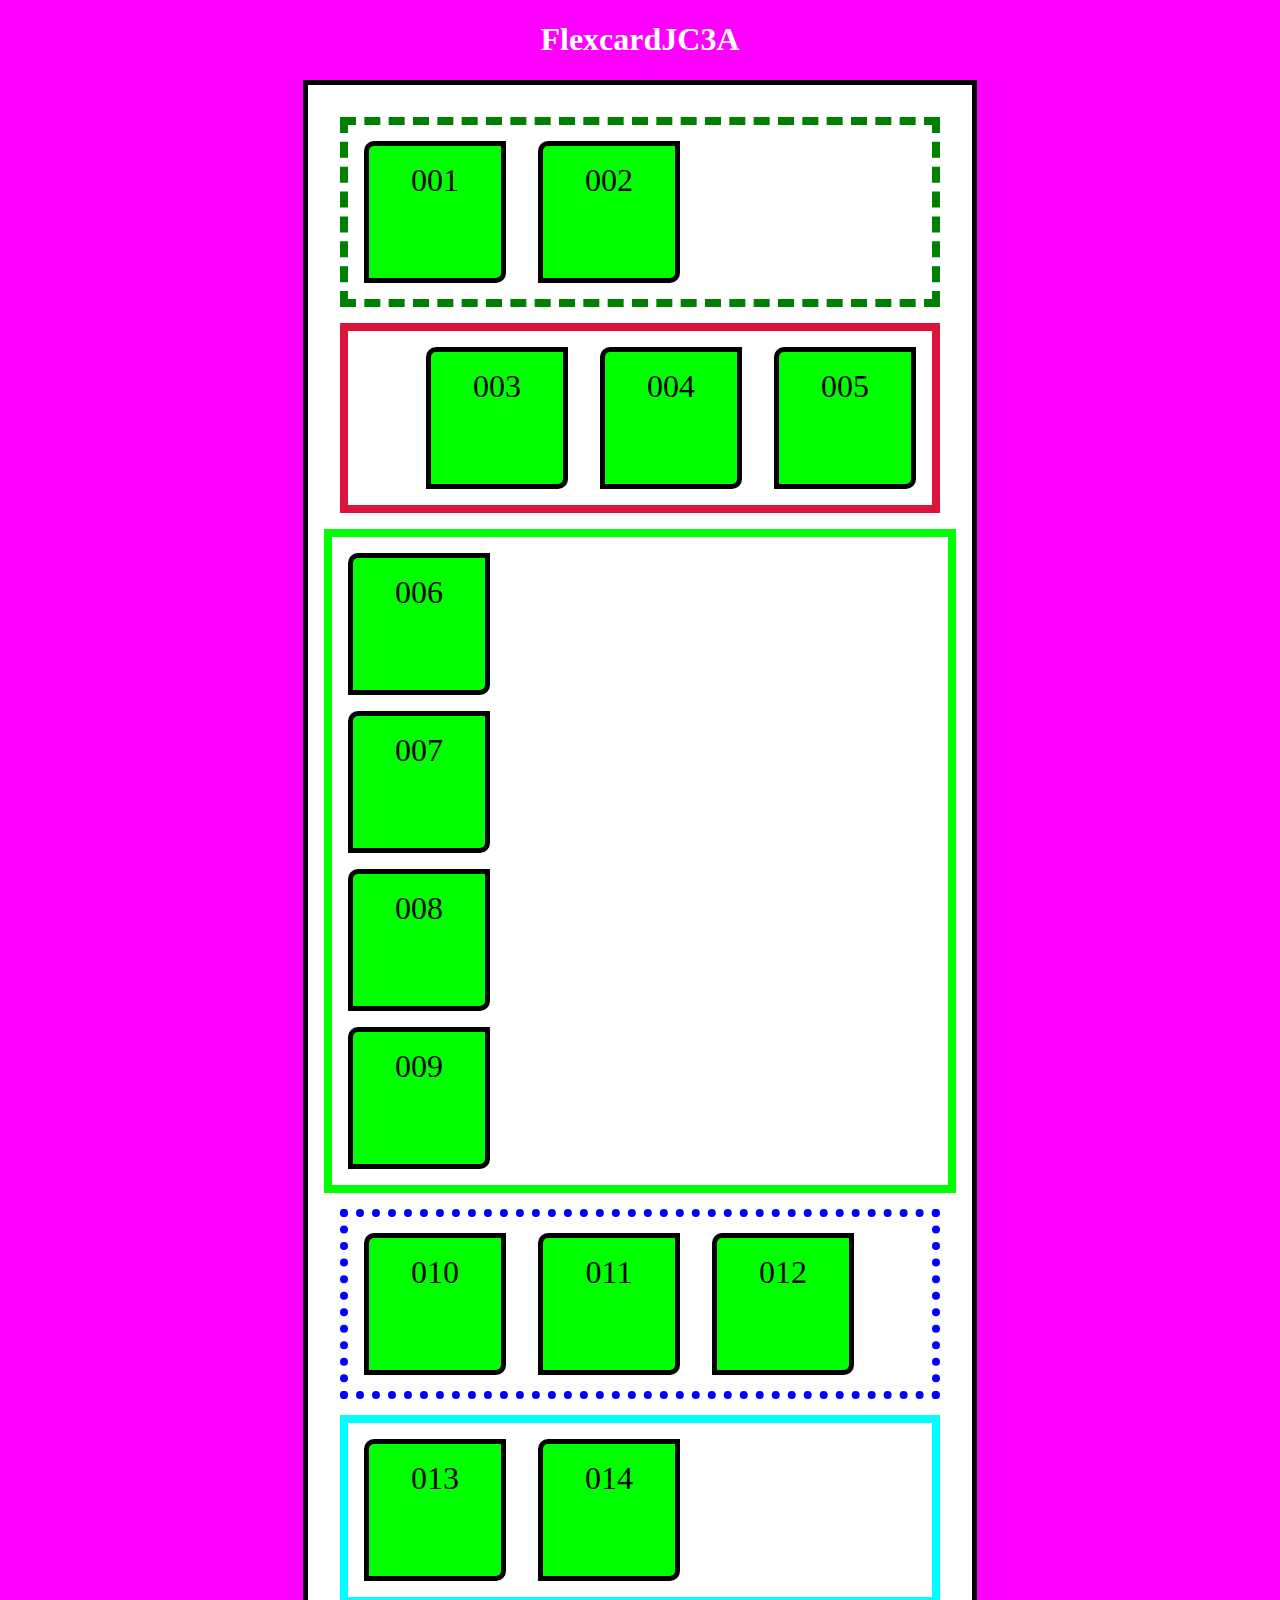
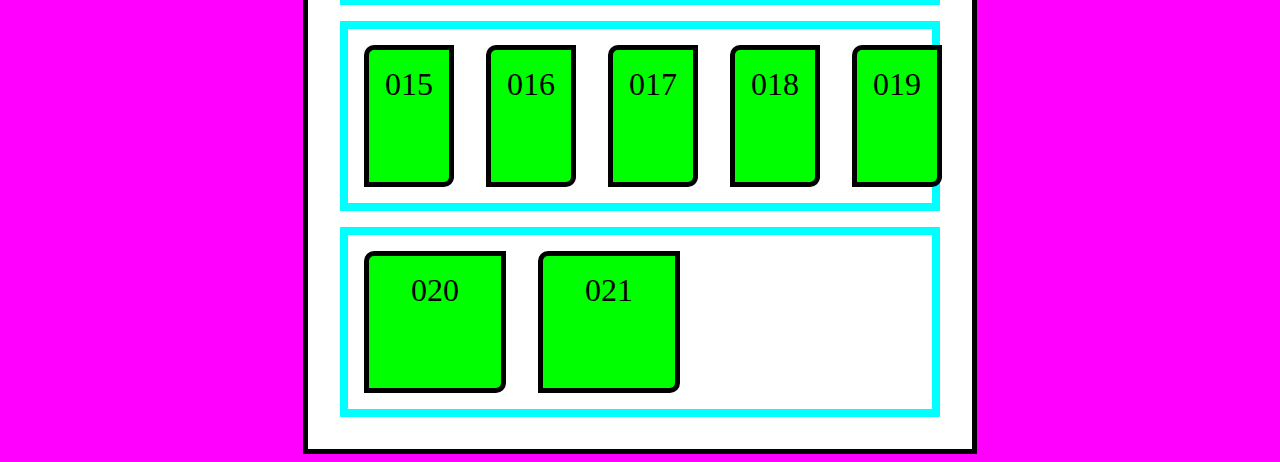
<file: DEMOS/FlexboxJC3B/FlexboxJC3B.html>
<!doctype html>
<html lang="en">
  <head>
    <meta charset="UTF-8" />
    <meta name="viewport" content="width=device-width, initial-scale=1.0" />
    <title>FlexcardJC3B</title>
    <style>
      body {
        background-color: magenta;
      }

      h1 {
        color: white;
        text-align: center;
      }

      #wrapper {
        border: 5px solid black;
        background-color: white;
        width: 50%;
        min-width: 600px;
        margin: auto;
        padding: 1rem;
      }

      .card {
        border-radius: 10px 0px 10px 0px;
        height: 100px;
        font-size: 2rem;
        padding: 1rem;
        width: 100px;
        background-color: lime;
        border: 5px solid black;
        margin: 1rem;
        text-align: center;
      }

      #fb001 {
        border: 8px dashed green;
        margin: 1rem;
        display: flex;
      }

      #fb002 {
        border: 8px solid crimson;
        margin: 1rem;
        display: flex;
        justify-content: flex-end;
      }

      #fb003 {
        border: 8px solid lime;
      }

      #fb004 {
        border: 8px dotted blue;
        margin: 1rem;
        display: flex;
      }

      #fb005 {
        border: 8px solid aqua;
        margin: 1rem;
        display: flex;
      }
      #fb006 {
        border: 8px solid aqua;
        margin: 1rem;
        display: flex;
      }
      #fb007 {
        border: 8px solid aqua;
        margin: 1rem;
        display: flex;
      }
    </style>
  </head>

  <body>
    <h1>FlexcardJC3A</h1>
    <div id="wrapper">
      <div id="fb001">
        <div class="card">001</div>
        <div class="card">002</div>
      </div>

      <div id="fb002">
        <div class="card">003</div>
        <div class="card">004</div>
        <div class="card">005</div>
      </div>

      <div id="fb003">
        <div class="card">006</div>
        <div class="card">007</div>
        <div class="card">008</div>
        <div class="card">009</div>
      </div>

      <div id="fb004">
        <div class="card">010</div>
        <div class="card">011</div>
        <div class="card">012</div>
      </div>

      <div id="fb005">
        <div class="card">013</div>
        <div class="card">014</div>
      </div>

      <div id="fb006">
        <div class="card">015</div>
        <div class="card">016</div>
        <div class="card">017</div>
        <div class="card">018</div>
        <div class="card">019</div>
      </div>

      <div id="fb007">
        <div class="card">020</div>
        <div class="card">021</div>
      </div>
    </div>
  </body>
</html>
</file>
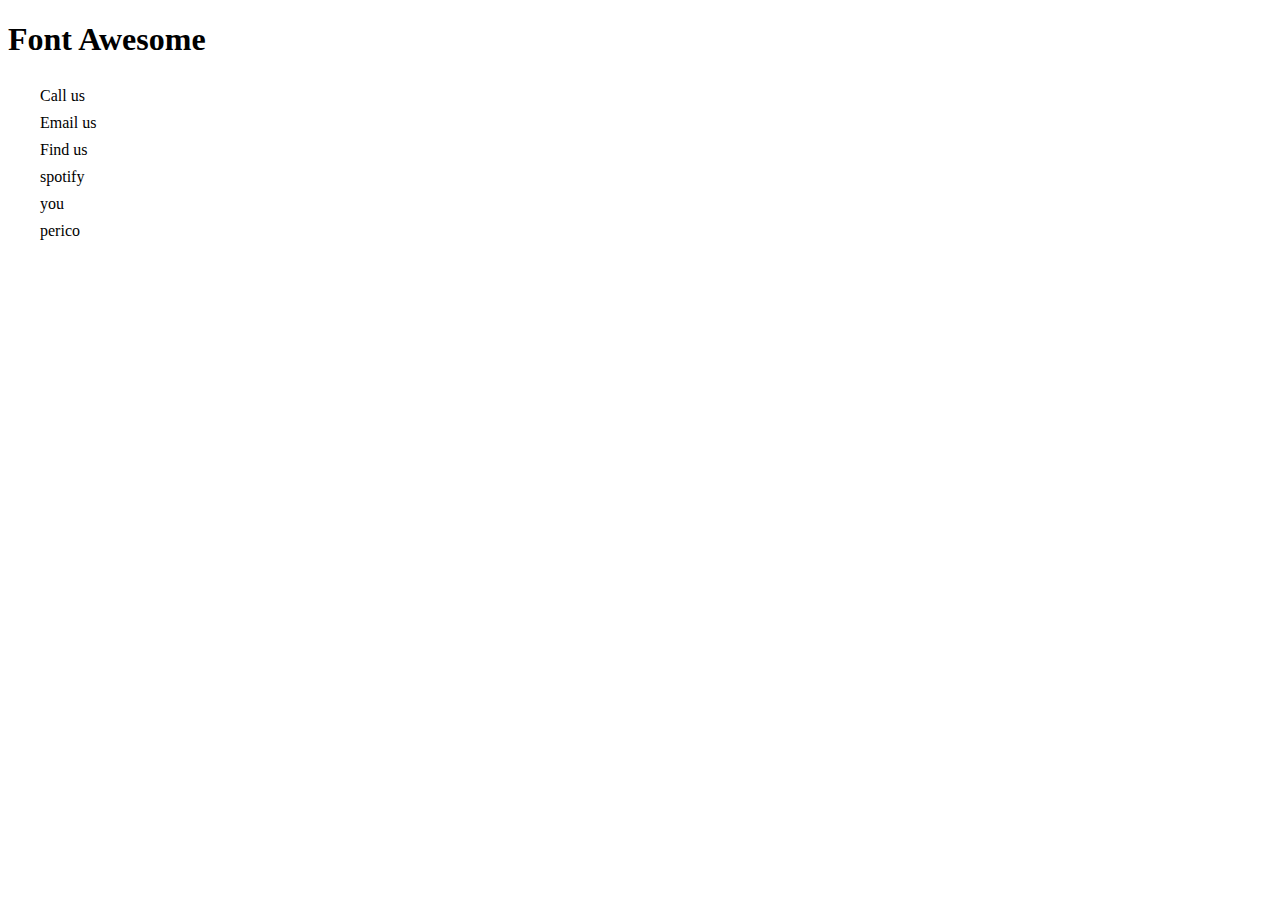
<file: DEMOS/FontAwesome/fontawesome.html>
<!doctype html>
<html lang="en">
  <head>
    <meta charset="UTF-8" />
    <meta name="viewport" content="width=device-width, initial-scale=1.0" />
    <title>Font Awesome</title>
    <link
      rel="stylesheet"
      href="https://cdnjs.cloudflare.com/ajax/libs/font-awesome/6.5.0/css/all.min.css"
      integrity="sha512-Avb2QiuDEEvB4bZJYdft2mNjVShBftLdPG8FJ0V7irTLQ8Uo0qcPxh4Plq7G5tGm0rU+1SPhVotteLpBERwTkw=="
      crossorigin="anonymous"
      referrerpolicy="no-referrer"
    />
    <style>
      i {
        color: red;
        font-size: 1.5rem;
        margin: 1rem;
        transition: all 0.2s;
      }
      i:hover {
        color: blue;
        transform: rotate(360deg);
      }
    </style>
  </head>
  <body>
    <h1>Font Awesome</h1>
    <i class="fa-solid fa-phone"></i>Call us <br />
    <i class="fa-solid fa-envelope"></i>Email us <br />
    <i class="fa-solid fa-map-marker-alt"></i>Find us <br />
    <i class="fa-brands fa-spotify"></i>spotify <br />
    <i class="fa-solid fa-hand-middle-finger"></i>you <br />
    <i class="fa-solid fa-crow"></i>perico <br />
  </body>
</html>
</file>
<file: styles.css>
/* Mobile View - Default */
:root {
  --primary-color: red;
  --secondary-color: blue;
  --tertiary-color: green;
  --main-font: arial;
}

html {
  scroll-behavior: smooth;
}

body {
  background-color: var(--primary-color);
}

.container {
  min-height: 10rem;
  max-width: 75rem;
  margin: auto;
  background-color: #fbb77f;
  padding: 1rem;
}

#pageheader {
  background-color: var(--primary-color);
  min-height: auto;
  padding: 1rem;
}
#logo {
  width: 6.5rem;
  height: 6.5rem;
  background-color: none;
  background-image: url("Images/Logo2.png");
  border-radius: 20px;
  background-size: cover;
  background-repeat: no-repeat;
}

#pageheader .container {
  background-color: None;
  min-height: auto;
  text-align: center;
}

#pageheader nav {
  text-align: center;
}
#pageheader nav ul {
  list-style-type: none;
  padding: 0%;
  margin: 0%;
}
#pageheader nav ul li {
  border: 2px solid black;
  padding: 1rem;
  background-color: bisque;
  margin: 2px;
  border-radius: 100px;
}
#pageheader nav ul li:hover {
  text-decoration: none;
  font-size: 1.25rem;
  background-color: darkblue;
}
#mariopic {
  background-color: transparent;
  position: absolute;
  bottom: 550px;
  width: 100px;
  height: 100px;
  animation-name: slideright;
  animation-duration: 3s;
  animation-iteration-count: infinite;
  background-image: url(Images/Mario.png);
  background-size: contain;
  background-repeat: no-repeat;
  background-position: center center;
}
@keyframes slideright {
  from {
    transform: translateX(-250px);
  }
  to {
    transform: translateX(100vw);
  }
}
#media {
  background-color: lightblue;
  min-height: 10rem;
  padding: 1rem;
  background-image: url("Images/223.png");
  background-repeat: no-repeat;
  background-size: cover;
  aspect-ratio: 16/9;
}

#pagecontent {
  background-color: yellow;
  min-height: 10rem;
  padding: 1rem;
}
blockquote {
  font-style: italic;
  color: darkblue;
  font-size: 1.5rem;
}
p .container {
  font-size: 1.25rem;
  line-height: 1.5;
  color: darkblue;
}
#career {
  background-color: darkblue;
  min-height: 10rem;
  padding: 1rem;
}

#semester1 {
  background-color: darkblue;
  min-height: 10rem;
  padding: 1rem;
}

#semester2 {
  background-color: darkblue;
  min-height: 10rem;
  padding: 1rem;
}

#pagefooter {
  background-color: darkblue;
  min-height: auto;
  padding: 1rem;
}
#pagefooter .container {
  /* background-color: red; */
  min-height: auto;
  text-align: center;
  min-height: auto;
}
#aifooter {
  background-color: darkblue;
  min-height: auto;
  padding: 1rem;
}
#aifooter .container {
  text-align: center;
  min-height: auto;
}
#subfooter {
  background-color: brown;
  min-height: 10rem;
  padding: 1rem;
  text-align: center;
}

audio {
  display: block;
  margin: auto;
  background-color: red;
  border: 5px solid red;
}

/* Tablet View */
@media screen and (min-width: 650px) {
  #pageheader nav ul {
    background-color: none;
    margin-top: 2rem;
  }

  #pageheader nav ul li {
    display: inline-block;
  }
  #pagecontent {
    background-color: var(--primary-color);
  }
  #career {
    background-color: var(--secondary-color);
  }
  #logo {
    margin: 0;
  }
}
/* Desktop View */
@media screen and (min-width: 1000px) {
  #pagecontent {
    background-color: orange;
  }
  #career {
    background-color: wheat;
  }
  #semester1 {
    background-color: orange;
  }
  #semester2 {
    background-color: wheat;
  }
  #pagefooter {
    background-color: orange;
  }
  #aifooter {
    background-color: wheat;
  }
}
</file>
<file: GitAndGitHub/styles.css>
body {
  background-color: lightcoral;
}

h1 {
  text-align: center;
}

h2 {
  text-align: center;
}

img {
  display: block;
  margin: 0 auto;
  width: 60%;
}

dl {
  width: 60%;
  margin: auto;
  border: 5px solid black;
  margin-top: 2rem;
}

dt {
  background-color: aliceblue;
  padding: 1rem;
  font-weight: bold;
}

dd {
  padding: 1rem;
}

p {
  width: 80%;
  background-color: silver;
  margin: 1rem auto;
  padding: 1rem;
  border: 5px solid black;
}
ul {
  width: 70%;
  margin: auto;
  padding: 1rem;
  border: 5px solid black;
  padding-left: 4rem;
}
a {
  display: block;
  margin: auto;
  text-align: center;
  padding: 1rem;
}
</file>
